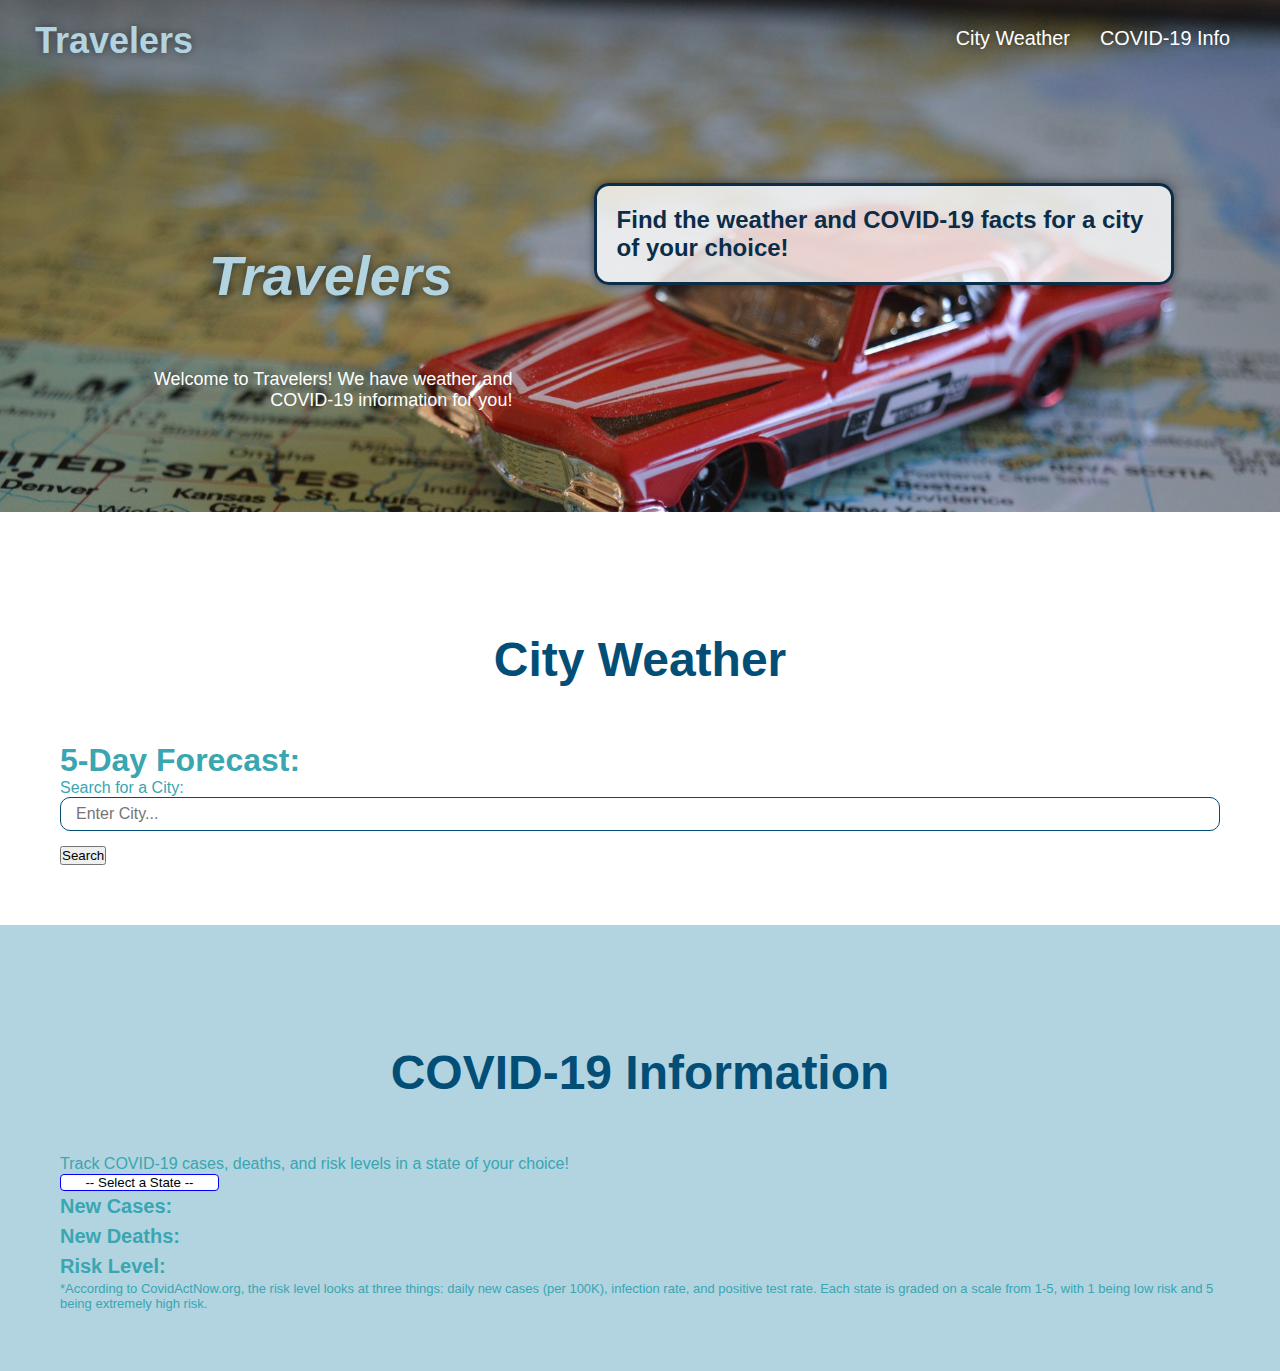
<file: index.html>
<!DOCTYPE html>
<html lang="en">
<head>
    <meta name="viewport" content="width=device-width, initial-scale=1.0" />
    <meta charset="UTF-8" />
    <title>Travelers</title>
    <!-- linking bootstrap, google font and my stylesheet -->
    <link rel="stylesheet" href="https://cdn.jsdelivr.net/npm/bootstrap@4.5.3/dist/css/bootstrap.min.css"
    integrity="sha384-TX8t27EcRE3e/ihU7zmQxVncDAy5uIKz4rEkgIXeMed4M0jlfIDPvg6uqKI2xXr2" crossorigin="anonymous">
    <link rel="stylesheet" href="./assets/css/style.css" />   
</head>

<body>
    <header>
        <h1>
            Travelers
        </h1>
        <nav>
            <ul>
                <li>
                <a href="#city-weather">City Weather</a>
                </li>
                <li>
                <a href="#covid-info">COVID-19 Info</a>
                </li>
            </ul>
        </nav>
    </header>

    <section class="hero">
        <div class="hero-cta">
            <h2>Travelers</h2>
            <p>Welcome to Travelers! We have weather and COVID-19 information for you!</p>
        </div>
        <div class="hero-form">
            <h3 class="text-center">Find the weather and COVID-19 facts for a city of your choice!</h3>
        </div> 
    </section>

    <section id="city-weather">
            <div id="weatherContent" class="col-12 pb-2 pt-1">
                <h2 class="section-title primary-border">
                    City Weather
                </h2>
        </div>

        <div class="pb-2 pt-1">
            <div class="col-12">
                <h1>5-Day Forecast:</h1>
            </div>
            <div id="search-container" class="col-sm-12 col-md-5 col-lg-4">
                <form id="search-form">
                    <label class="form-label" for="city-search">Search for a City:</label>
                    <input name="city-search" id="city-search" placeholder="Enter City..." class="form-input w-100 p-2 rounded" autofocus="true" type="text">
                    <button class="btn bg-primary w-100 mt-3 mb-3">Search</button>
                </form>
                <div class="history-search"></div>
            </div>

            <div>
                <h1 id="city-search-term" class="mb-3 ml-3 text-left"></h1>
            </div>

            <div class="row">
                <div class="col text-center forecast text-black ml-3 mb-3"></div>
                <div class="col text-center forecast text-black ml-3 mb-3"></div>
                <div class="col text-center forecast text-black ml-3 mb-3"></div>
                <div class="col text-center forecast text-black ml-3 mb-3"></div>
                <div class="col text-center forecast text-black ml-3 mb-3"></div>
            </div>
        </div>
        <div class="row" id="leftBox"></div>
    </section>

    <section id="covid-info">
        <h2 class="section-title secondary-border">
            COVID-19 Information
        </h2>
        <p>Track COVID-19 cases, deaths, and risk levels in a state of your choice!</p>

        <div class="search-container">
            <select id="states" class="p-1" onchange="states()">
                <option style="text-align: center;" selected disabled>-- Select a State --</option>
                <option value="AL">ALABAMA</option>
                <option value="AK">ALASKA</option>
                <option value="AZ">ARIZONA</option>
                <option value="AR">ARKANSAS</option>
                <option value="CA">CALIFORNIA</option>
                <option value="CO">COLORADO</option>
                <option value="CT">CONNECTICUT</option>
                <option value="DE">DELAWARE</option>
                <option value="DC">DISTRICT OF COLUMBIA</option>
                <option value="FL">FLORIDA</option>
                <option value="GA">GEORGIA</option>
                <option value="HI">HAWAII</option>
                <option value="ID">IDAHO</option>
                <option value="IL">ILLINOIS</option>
                <option value="IN">INDIANA</option>
                <option value="IA">IOWA</option>
                <option value="KS">KANSAS</option>
                <option value="KY">KENTUCKY</option>
                <option value="LA">LOUISIANA</option>
                <option value="ME">MAINE</option>
                <option value="MD">MARYLAND</option>
                <option value="MA">MASSACHUSETTS</option>
                <option value="MI">MICHIGAN</option>
                <option value="MN">MINNESOTA</option>
                <option value="MS">MISSISSIPPI</option>
                <option value="MO">MISSOURI</option>
                <option value="MT">MONTANA</option>
                <option value="NE">NEBRASKA</option>
                <option value="NV">NEVADA</option>
                <option value="NH">NEW HAMPSHIRE</option>
                <option value="NJ">NEW JERSEY</option>
                <option value="NM">NEW MEXICO</option>
                <option value="NY">NEW YORK</option>
                <option value="NC">NORTH CAROLINA</option>
                <option value="ND">NORTH DAKOTA</option>
                <option value="OH">OHIO</option>
                <option value="OK">OKLAHOMA</option>
                <option value="OR">OREGON</option>
                <option value="PA">PENNSYLVANIA</option>
                <option value="PR">PUERTO RICO</option>
                <option value="RI">RHODE ISLAND</option>
                <option value="SC">SOUTH CAROLINA</option>
                <option value="SD">SOUTH DAKOTA</option>
                <option value="TN">TENNESSEE</option>
                <option value="TX">TEXAS</option>
                <option value="UT">UTAH</option>
                <option value="VT">VERMONT</option>
                <option value="VA">VIRGINIA</option>
                <option value="WA">WASHINGTON</option>
                <option value="WV">WEST VIRGINIA</option>
                <option value="WI">WISCONSIN</option>
                <option value="WY">WYOMING</option>
            </select>
        </div>

        <ul class="list-group">
            <li class="new-cases mt-2">New Cases: <span class="case-number"></span></li>
            <li class="new-deaths">New Deaths: <span class="death-number"></span></li>
            <li class="risk-levels">Risk Level: <span class="risk-level-number"></span></li> 
        </ul>
        <p class="risk-statement mt-2">*According to CovidActNow.org, the risk level looks at three things: daily new cases (per 100K), infection rate, and positive test rate. Each state is graded on a scale from 1-5, with 1 being low risk and 5 being extremely high risk.</p>
    </section>

    <script src="https://code.jquery.com/jquery-3.5.1.slim.min.js"
    integrity="sha384-DfXdz2htPH0lsSSs5nCTpuj/zy4C+OGpamoFVy38MVBnE+IbbVYUew+OrCXaRkfj"
    crossorigin="anonymous"></script>
    <script src="https://cdnjs.cloudflare.com/ajax/libs/jquery/3.2.1/jquery.min.js"></script>
    <script src="./assets/js/script.js"></script>
</body>
</html>
</file>
<file: assets/css/style.css>
/*it still has extra css but I'll change it when html's done! thank you*/
:root {
  --primary-color: #B1D4E0;
  --secondary-color: #024e76;
  --tertiary-color: #39a6b2;
}

* {
  margin: 0;
  padding: 0;
  box-sizing: border-box;
}
  
body {
  color: var(--tertiary-color);
  font-family: Helvetica, Arial, sans-serif;
}

.primary-border {
  font-size: 48px;
  color: var(--secondary-color);
  padding-bottom: 20px;
  text-align: center;
  margin: 0 auto 35px auto;
  width: 100%;
}

.secondary-border {
  font-size: 48px;
  color: var(--secondary-color);
  padding-bottom: 20px;
  text-align: center;
  margin: 0 auto 35px auto;
  width: 100%;
}

section {
  padding: 60px;
} 

section h2 {
  padding: 60px;
}

#covid-info {
  background: var(--primary-color);
}

/*Header Section Starts*/
header {
  padding: 20px 35px;
  background-color: var(--tertiary-color);
  background-image: url("./images/travelmap.jpg");
  background-size: cover;
  background-position: center;
  background-attachment: fixed;
  background-position: 80%;
  display: flex;
  justify-content: space-between;
  flex-wrap: wrap;
  position: -webkit-sticky;
  position: sticky;
  top: 0;
  z-index: 9999;
}
  
header h1 {
  font-weight: bold;
  font-size: 36px;
  color: var(--primary-color);
  margin: 0;
  text-shadow: 0 0 10px rgba(0, 0, 0, 0.5);
}

header a {
  text-decoration: none;
  color: white;
}

header nav {
  margin: 7px 0;
}

header nav ul {
display: flex;
flex-wrap: wrap;
justify-content: space-between;
align-items: center;
list-style: none;
}

header nav ul li a {
  padding: 10px 15px;
  font-weight: lighter;
  font-size: 1.55vw;
  text-shadow: 0 0 10px rgba(0, 0, 0, 0.5);
}

header nav ul li a:hover {
  text-shadow: none;
  font-weight: bold;
  text-decoration: none;
}
/*Header Section Ends*/

/* Hero Style Start */
.hero {
  background-image: url("./images/travelmap.jpg");
  background-size: cover;
  background-position: center;
  background-attachment: fixed;
  background-position: 80%;
  display: flex;
  justify-content: center;
  flex-wrap: wrap;
  align-items: flex-start;
}

.hero-cta {
  width: 35%;
  text-align: right;
  margin: 3.5%;
  color: #fff;
  font-size: 18px;
  line-height: 1.2;
}
  
.hero-cta h2 {
  font-style: italic;
  font-size: 55px;
  color: var(--primary-color);
  text-shadow: 0 0 10px rgba(0, 0, 0, 0.5);
}

.hero-form {
  border: 3px solid #0C2D48;
  background-color: rgba(255, 255, 255, 0.8);
  padding: 20px;
  margin: 3.5%;
  width: 50%;
  color: #0C2D48;
  border-radius: 15px;
  box-shadow: 0 0 10px rgba(0, 0, 0, 0.5)
}

.hero-form h3 {
  font-size: 24px;
  margin: 0;
}

.hero-form p {
  margin: 5px 0 15px 0;
}

.hero-form label {
  margin: 0 5px;
}

.hero-form button {
  color: white;
  background-color: #0C2D48;
  border: none;
  padding: 10px 20px;
  font-size: 16px;
  border-radius: 10px;
}

.hero-form button:hover {
  background-color: #0C2D48;
}

.form-input {
  background-color: rgba(255,255,255, 0.75);
  border: 1px solid var(--secondary-color);
  display: block;
  padding: 7px 15px;
  font-size: 16px;
  color: var(--secondary-color);
  width: 100%;
  margin-bottom: 15px;
  border-radius: 10px;
}

.form-input:focus {
  background-color: rgba(255,255,255, 1);
  outline: none;
}
/* Hero Style End */

/*Weather Section Starts*/
.flex-row {
  display: flex;
}

.flex-row p {
  text-align: center;
}
/*Weather Section Ends*/

/* COVID Section Starts*/
select{
  appearance: none;
  background-color: white;
  border: thin solid blue;
  border-radius: 4px;
  cursor: pointer;
}

.list-group {
  list-style-type: none;
  line-height: 1.5;
  font-size: 20px;
  font-weight: bold;
}

.risk-level-number {
  border-radius: 4px;
  padding-left: 20px;
  padding-right: 20px;
  width: fit-content;
}

.risk-statement {
  font-size: 13px;
}
/*COVID Section Ends*/

/*Footer Starts*/
footer {
  background: var(--primary-color);
  width: 100%;
  padding: 35px;
  display: flex;
  justify-content: space-between;
  flex-wrap: wrap;
}

footer h2 {
  color: var(--secondary-color);
  font-size: 30px;
  margin: 0;
}

footer div {
  line-height: 1.5;
  text-align: right;
}
/*Footer ends*/

/* MEDIA QUERY FOR SMALLER DESKTOP SCEENS AND SMALLER */
@media screen and (max-width: 980px) {
header {
  padding-bottom: 0;
  justify-content: center;
  position: relative;
}

header h1 {
  width: 100%;
  text-align: center;
}

header nav ul {
  margin-top: 20px;
  width: 100%;
  justify-content: center;
}

header nav ul li a {
  font-size:20;
}

footer h2, footer div {
  text-align: center;
  width: 100%;
}

.hero-cta, .hero-form {
  width: 100%;
}

.hero-cta {
  text-align: center;
}

.section-title {
  width: 80%;
}

@media screen and (max-width: 768px) {
section {
  padding: 30px 15px;
}
}
@media screen and (max-width: 575px) {
.hero-form button {
  width: 100%;
}
}
.section-title {
  width: 95%;
}
}
</file>
